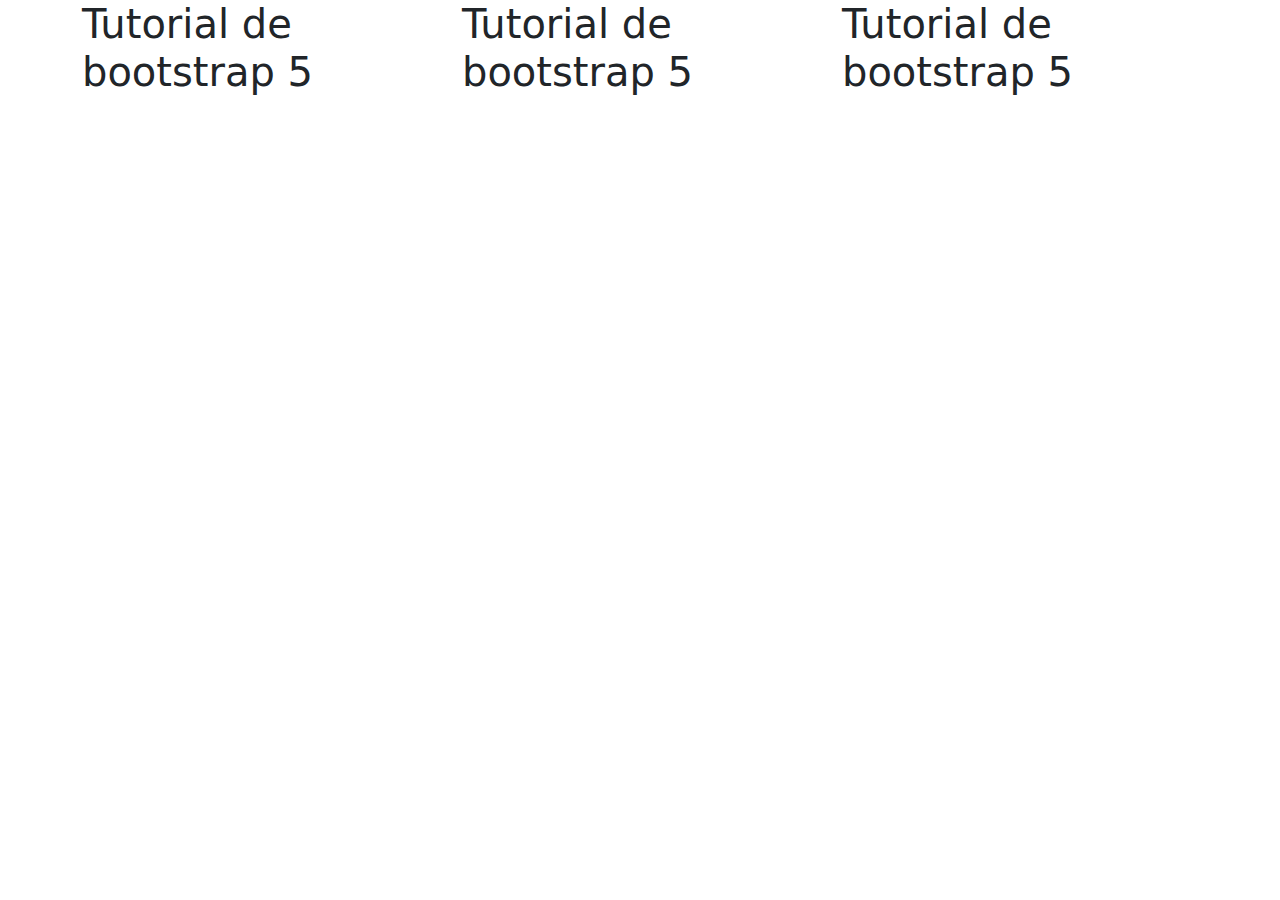
<file: app_multiplataforma/index.html>
<!doctype html>
<html lang="en">
<head>
    <meta charset="utf-8">
    <meta name="viewport" content="width=device-width, initial-scale=1">
    <title>Document</title>
    <!--BOOSTRAP-->
    <link href="https://cdn.jsdelivr.net/npm/bootstrap@5.3.3/dist/css/bootstrap.min.css" rel="stylesheet" integrity="sha384-QWTKZyjpPEjISv5WaRU9OFeRpok6YctnYmDr5pNlyT2bRjXh0JMhjY6hW+ALEwIH" crossorigin="anonymous">
</head>
    <body>
        <div class="container">
            <div class="row">
                <div class="col-sm-12 col-md-4 col-lg-4 col-xl-4" >
                    <h1>Tutorial de bootstrap 5</h1>
                </div>
                <div class="col-md-4">
                    <h1>Tutorial de bootstrap 5</h1>
                </div>
                <div class="col-md-4">
                    <h1>Tutorial de bootstrap 5</h1>
                </div>
            </div>
        </div>
    </body>
</html>
</file>
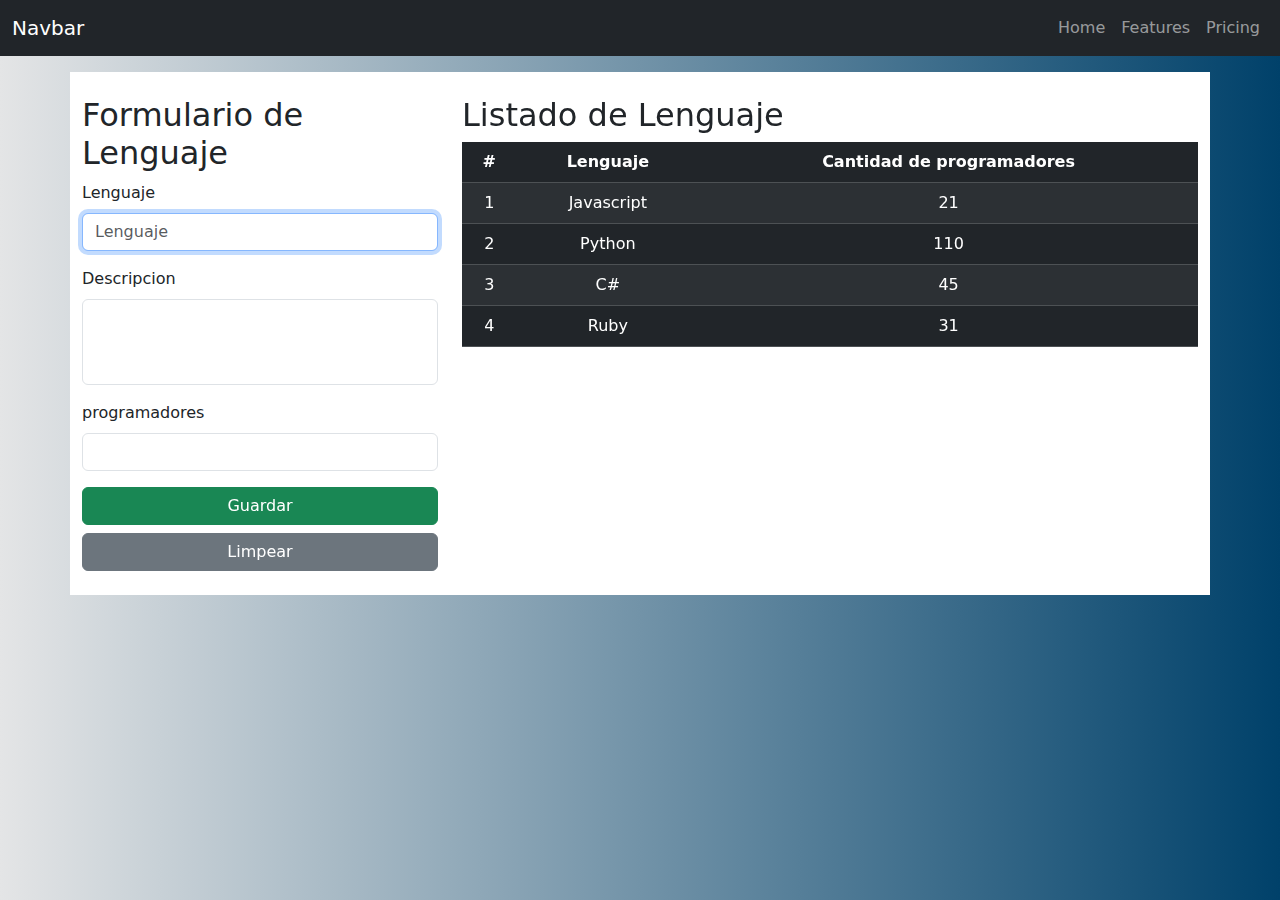
<file: app_multiplataforma/interfaz.html>
<!DOCTYPE html>
<html lang="en">

<head>
    <meta charset="UTF-8">
    <meta name="viewport" content="width=device-width, initial-scale=1.0">
    <title>Interfaz</title>
    <!--BOOSTRAP-->
    <link href="https://cdn.jsdelivr.net/npm/bootstrap@5.3.3/dist/css/bootstrap.min.css" rel="stylesheet"
        integrity="sha384-QWTKZyjpPEjISv5WaRU9OFeRpok6YctnYmDr5pNlyT2bRjXh0JMhjY6hW+ALEwIH" crossorigin="anonymous">
    <!--Custome CSS-->
    <link rel="stylesheet" href="./css/interfaz.css">
</head>

<body>
    <nav class="navbar navbar-expand-lg bg-dark navbar-dark">
        <div class="container-fluid">
            <a class="navbar-brand" href="#">Navbar</a>
            <button class="navbar-toggler" type="button" data-bs-toggle="collapse" data-bs-target="#navbarNavAltMarkup"
                aria-controls="navbarNavAltMarkup" aria-expanded="false" aria-label="Toggle navigation">
                <span class="navbar-toggler-icon"></span>
            </button>
            <div class="collapse navbar-collapse" id="navbarNavAltMarkup">
                <div class="navbar-nav ms-auto">
                    <a class="nav-link" aria-current="page" href="#">Home</a>
                    <a class="nav-link" href="#">Features</a>
                    <a class="nav-link" href="#">Pricing</a>
                </div>
            </div>
        </div>
    </nav>
    <div class="container my-3">
        <div class="row">
            <div class="col-sm-12 col-md-4 col-lg-4 col-xl-4 py-4 bg-white">
                <h2>Formulario de Lenguaje</h2>
                <form>
                    <div class="mb-3">
                        <label for="nombre" class="form-label">Lenguaje</label>
                        <input type="text" class="form-control" id="nombre" placeholder="Lenguaje" autofocus>
                    </div>
                    <div class="mb-3">
                        <label for="descripcion" class="form-label">Descripcion</label>
                        <textarea class="form-control" id="descripcion" rows="3"></textarea>
                    </div>
                    <div class="mb-3">
                        <label for="programadores" class="form-label">programadores</label>
                        <input type="number" class="form-control" id="programadores"></input>
                    </div>
                    <div class="d-grid gap-2">
                        <button class="btn btn-success">Guardar</button>
                        <button class="btn btn-secondary">Limpear</button>
                    </div>
                </form>
            </div>

            <div class="col-sm-12 col-md-8 col-lg-8 col-xl-8 py-4 bg-white">
                <h2>Listado de Lenguaje</h2>
                <table class="table table-dark table-striped centrado">
                    <thead>
                        <tr>
                            <th>#</th>
                            <th>Lenguaje</th>
                            <th>Cantidad de programadores</th>
                        </tr>
                    </thead>
                    <tbody>
                        <tr>
                            <td>1</td>
                            <td>Javascript</td>
                            <td>21</td>
                        </tr>
                        <tr>
                            <td>2</td>
                            <td>Python</td>
                            <td>110</td>
                        </tr>
                        <tr>
                            <td>3</td>
                            <td>C#</td>
                            <td>45</td>
                        </tr>
                        <tr>
                            <td>4</td>
                            <td>Ruby</td>
                            <td>31</td>
                        </tr>
                    </tbody>
            </div>
            <!--Boostrap JS-->
            <script src="https://cdn.jsdelivr.net/npm/@popperjs/core@2.11.8/dist/umd/popper.min.js"
                integrity="sha384-I7E8VVD/ismYTF4hNIPjVp/Zjvgyol6VFvRkX/vR+Vc4jQkC+hVqc2pM8ODewa9r"
                crossorigin="anonymous"></script>
            </table>
        </div>
    </div>
</body>

</html>
</file>
<file: app_multiplataforma/css/interfaz.css>
#descripcion {
    resize: none;
}
.bg-white{
    background-color: #ffff;
}
.centrado {
    background-color: coral;
    text-align: center;
    vertical-align: middle;
    justify-content: center;
}

body {
    background: #00416A;
    /* fallback for old browsers */
    background: -webkit-linear-gradient(to right, #E4E5E6, #00416A);
    /* Chrome 10-25, Safari 5.1-6 */
    background: linear-gradient(to right, #E4E5E6, #00416A);
    /* W3C, IE 10+/ Edge, Firefox 16+, Chrome 26+, Opera 12+, Safari 7+ */
    ;
}
</file>
